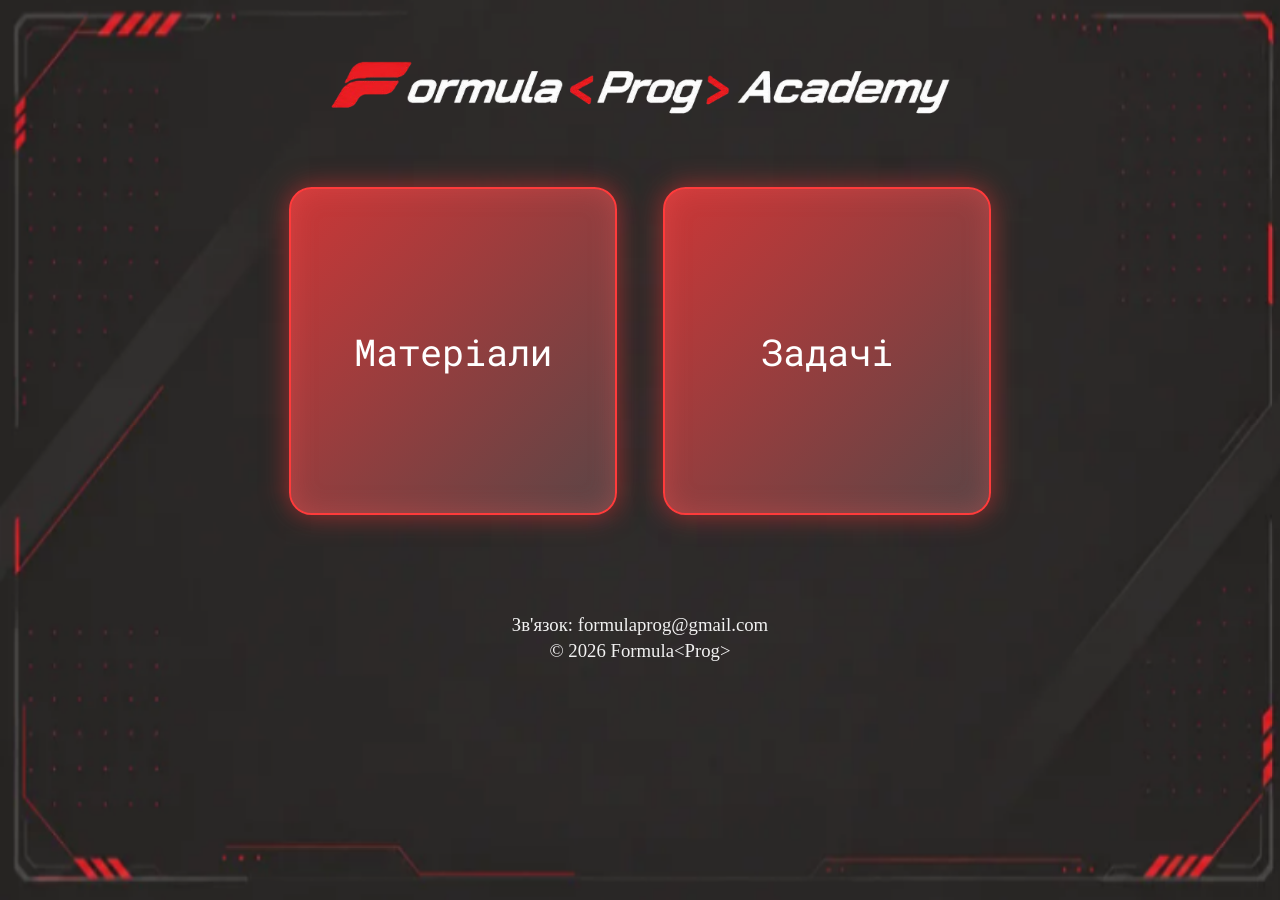
<file: index.html>
<!DOCTYPE html>
<html lang="uk">
<head>
  <meta charset="UTF-8">
  <meta name="viewport" content="width=device-width, initial-scale=1">
  <title>Formula&lt;Prog&gt; Academy</title>
  <link rel="icon" type="image/png" href="img/favicon.png">
  <link rel="apple-touch-icon" href="img/apple-touch-icon.png">
  <link rel="preconnect" href="https://fonts.googleapis.com">
  <link rel="preconnect" href="https://fonts.gstatic.com" crossorigin>
  <link href="https://fonts.googleapis.com/css2?family=Roboto:wght@400&family=Roboto+Mono&display=swap" rel="stylesheet">
  <link rel="stylesheet" href="css/style.css">
  <script src="js/scale.js"></script>
  <script src="js/owner.js?v=5"></script>
</head>
<body class="home">
  <main class="stage">
    <a class="logo" href="index.html"><img src="img/logo.png" alt="Formula&lt;Prog&gt; Academy"></a>

    <div class="cards">
      <a href="materials.html">Матеріали</a>
      <a href="tasks.html">Задачі</a>
    </div>

    <footer>
      Зв'язок: <span class="email">formulaprog@gmail.com</span><br>
      © 2026 Formula&lt;Prog&gt;
    </footer>
  </main>
</body>
</html>
</file>
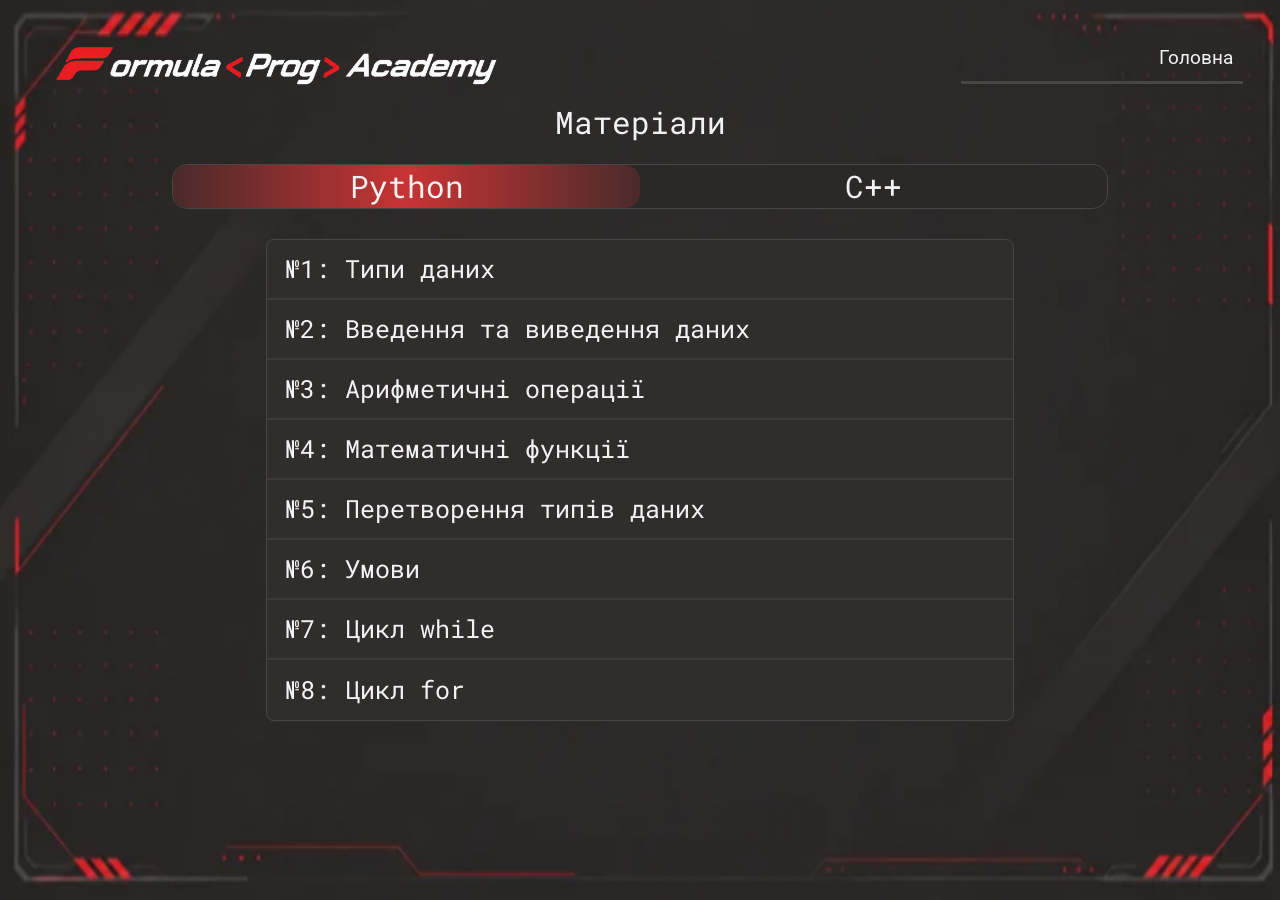
<file: materials.html>
<!DOCTYPE html>
<html lang="uk">
<head>
  <meta charset="UTF-8">
  <meta name="viewport" content="width=device-width, initial-scale=1">
  <title>Матеріали</title>
  <link rel="icon" type="image/png" href="img/favicon.png">
  <link rel="apple-touch-icon" href="img/apple-touch-icon.png">
  <link rel="preconnect" href="https://fonts.googleapis.com">
  <link rel="preconnect" href="https://fonts.gstatic.com" crossorigin>
  <link href="https://fonts.googleapis.com/css2?family=Roboto:wght@400&family=Roboto+Mono&display=swap" rel="stylesheet">
  <link rel="stylesheet" href="css/style.css">
  <script src="js/scale.js"></script>
  <script src="js/owner.js?v=5"></script>
</head>
<body data-page="materials">
  <main class="stage">
    <a class="logo" href="index.html"><img src="img/logo.png" alt="Formula&lt;Prog&gt; Academy"></a>

    <nav>
      <a href="index.html">Головна</a>
    </nav>

    <h1 class="title">Матеріали</h1>
    <div class="tabs" id="tabs"></div>
    <div class="list" id="list"></div>
  </main>

  <script src="js/data.js"></script>
  <script src="js/app.js"></script>
</body>
</html>
</file>
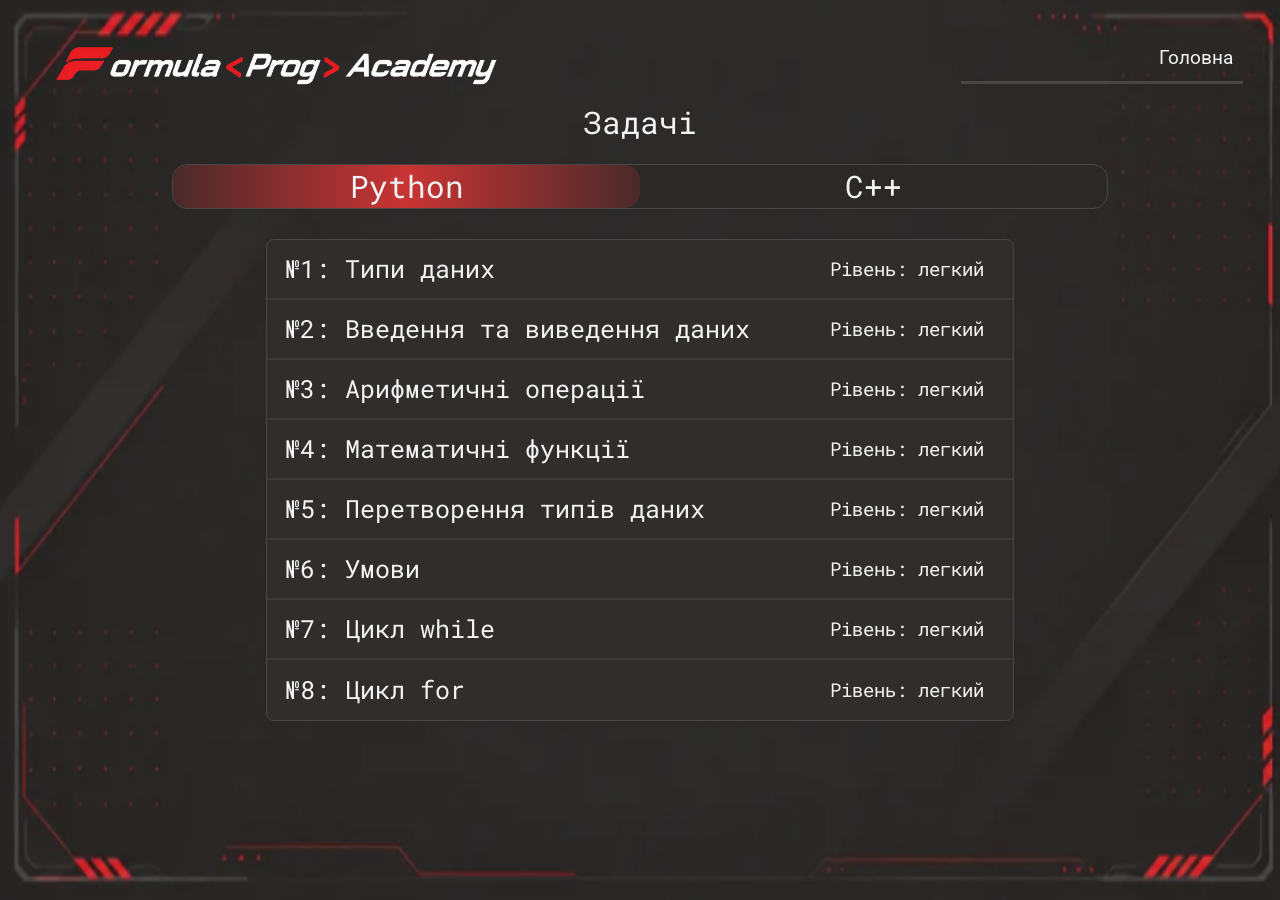
<file: tasks.html>
<!DOCTYPE html>
<html lang="uk">
<head>
  <meta charset="UTF-8">
  <meta name="viewport" content="width=device-width, initial-scale=1">
  <title>Задачі</title>
  <link rel="icon" type="image/png" href="img/favicon.png">
  <link rel="apple-touch-icon" href="img/apple-touch-icon.png">
  <link rel="preconnect" href="https://fonts.googleapis.com">
  <link rel="preconnect" href="https://fonts.gstatic.com" crossorigin>
  <link href="https://fonts.googleapis.com/css2?family=Roboto:wght@400&family=Roboto+Mono&display=swap" rel="stylesheet">
  <link rel="stylesheet" href="css/style.css">
  <script src="js/scale.js"></script>
  <script src="js/owner.js?v=5"></script>
</head>
<body data-page="tasks">
  <main class="stage">
    <a class="logo" href="index.html"><img src="img/logo.png" alt="Formula&lt;Prog&gt; Academy"></a>

    <nav>
      <a href="index.html">Головна</a>
    </nav>

    <h1 class="title">Задачі</h1>
    <div class="tabs" id="tabs"></div>
    <div class="list" id="list"></div>
  </main>

  <script src="js/data.js"></script>
  <script src="js/app.js"></script>
</body>
</html>
</file>
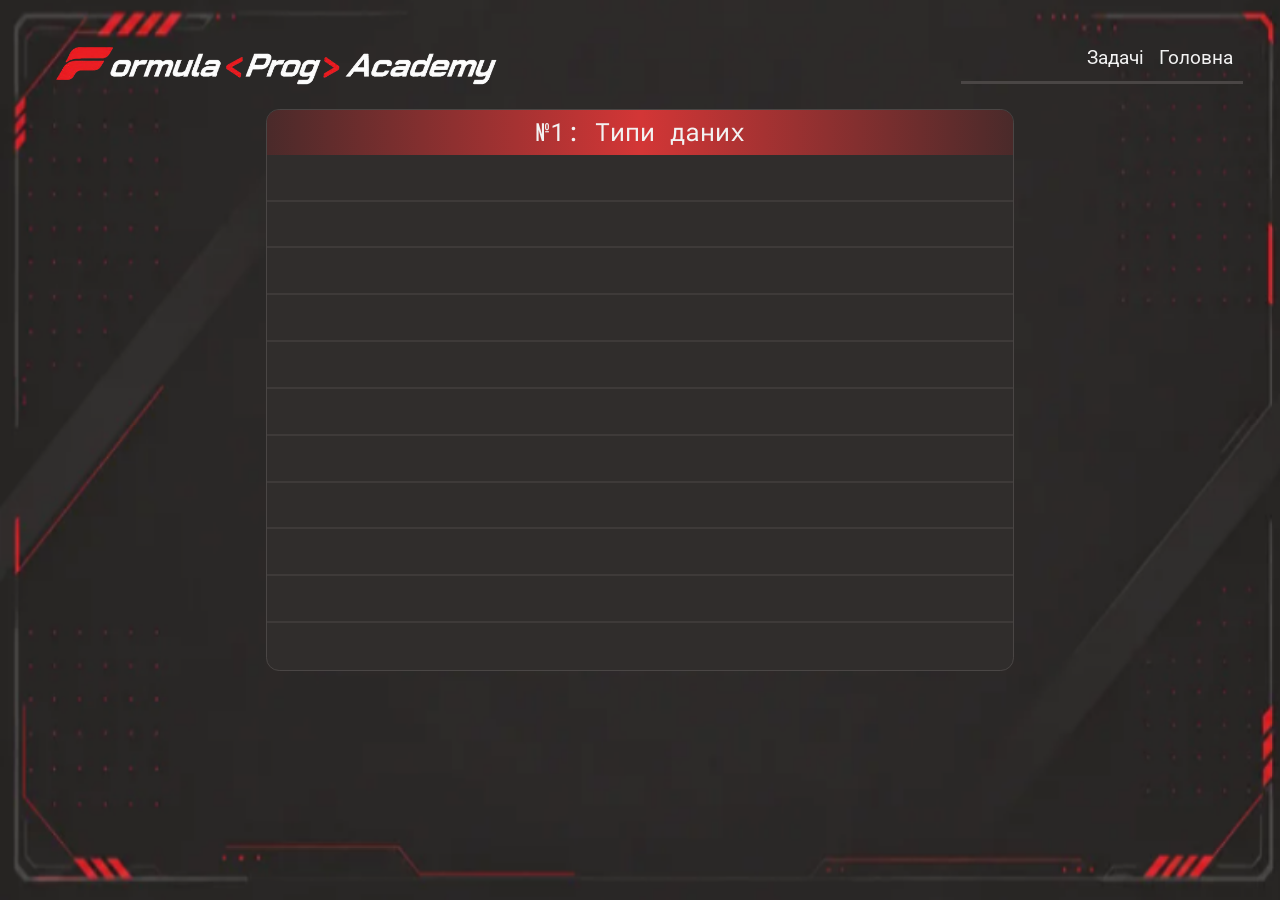
<file: topic-tasks.html>
<!DOCTYPE html>
<html lang="uk">
<head>
  <meta charset="UTF-8">
  <meta name="viewport" content="width=device-width, initial-scale=1">
  <title>Тема</title>
  <link rel="icon" type="image/png" href="img/favicon.png">
  <link rel="apple-touch-icon" href="img/apple-touch-icon.png">
  <link rel="preconnect" href="https://fonts.googleapis.com">
  <link rel="preconnect" href="https://fonts.gstatic.com" crossorigin>
  <link href="https://fonts.googleapis.com/css2?family=Roboto:wght@400&family=Roboto+Mono&display=swap" rel="stylesheet">
  <link rel="stylesheet" href="css/style.css">
  <script src="js/scale.js"></script>
  <script src="js/owner.js?v=5"></script>
</head>
<body data-page="topic-tasks">
  <main class="stage">
    <a class="logo" href="index.html"><img src="img/logo.png" alt="Formula&lt;Prog&gt; Academy"></a>

    <nav>
      <a id="back" href="#">Задачі</a>
      <a href="index.html">Головна</a>
    </nav>

    <section class="panel">
      <h2 id="h"></h2>
      <div id="body"></div>
    </section>
  </main>

  <script src="js/data.js"></script>
  <script src="js/app.js"></script>
</body>
</html>
</file>
<file: css/style.css>
/* ==========================================================
   Formula<Prog> Academy
   Макет: 1366 x 768. Від 801px сторінка масштабується
   пропорційно (див. js/scale.js), нижче — мобільна версія.
   ========================================================== */

:root {
  --panel: #302d2c;
  --line: #4a4645;
  --red: #d62e2e;
  --text: #f2f2f2;
}

* {
  box-sizing: border-box;
  margin: 0;
  padding: 0;
}

html {
  background: #262321;
}

body {
  color: var(--text);
  font-family: Roboto, sans-serif;
}

/* Фон: окремий шар, що завжди займає весь екран пристрою.
   Щоб змінити розмір картинки — міняй "100% 100%" нижче
   (cover = без розтягування, але з обрізанням країв). */
body::before {
  content: "";
  position: fixed;
  inset: 0;
  z-index: -1;
  background: url("../img/bg.png") 0 0 / 100% 100% no-repeat;
}

/* ---------- Загальний каркас сторінки ---------- */

.stage {
  display: flow-root;
  position: relative;
  width: 1366px;
  min-height: var(--h, 768px);
  margin: 0 auto;
  padding-bottom: 54px;
}

.logo {
  position: absolute;
  top: 40px;
  left: 46px;
  display: block;
}

.logo img {
  display: block;
  width: 497px;
  height: auto;
}

/* ---------- Навігація справа зверху ---------- */

nav {
  position: absolute;
  top: 50px;
  right: 40px;
  display: flex;
  justify-content: flex-end;
  gap: 16px;
  width: 300px;
  padding: 0 10px 12px 0;
  border-bottom: 4px solid var(--line);
  font-size: 20px;
  line-height: 24px;
}

nav a {
  color: var(--text);
  text-decoration: none;
}

nav a:hover {
  text-decoration: underline;
}

a:focus-visible,
button:focus-visible {
  outline: 2px solid var(--red);
  outline-offset: 2px;
}

/* ---------- Заголовок і вкладки Python / C++ ---------- */

h1.title {
  margin-top: 112px;
  font: 400 33px/38px "Roboto Mono", monospace;
  text-align: center;
}

.tabs {
  display: grid;
  grid-template-columns: 1fr 1fr;
  width: 998px;
  height: 48px;
  margin: 25px auto 0;
  border: 1px solid var(--line);
  border-radius: 16px;
  background: #2b2827;
  overflow: hidden;
}

.tabs button {
  border: 0;
  border-radius: 16px;
  background: none;
  color: var(--text);
  font: 400 33px/46px "Roboto Mono", monospace;
  cursor: pointer;
}

.tabs button.active {
  background: linear-gradient(90deg, #4a2a2a, #c93434 50%, #4a2a2a);
}

/* ---------- Список тем (рядки по 64px) ---------- */

.list {
  width: 798px;
  margin: 32px auto 0;
  border: 1px solid var(--line);
  border-radius: 8px;
  background: var(--panel);
  overflow: hidden;
}

.row {
  display: flex;
  justify-content: space-between;
  align-items: center;
  height: 64px;
  padding: 0 31px 0 19px;
  border-bottom: 3px solid #3e3a39;
  color: var(--text);
  text-decoration: none;
  font: 400 26.5px "Roboto Mono", monospace;
}

.row:last-child {
  border-bottom: 0;
}

a.row:hover > :first-child {
  color: var(--red);
  text-decoration: underline;
}

.row small {
  font: 400 20px "Roboto Mono", monospace;
  white-space: nowrap;
}

/* ---------- Сторінка теми / таблиця задач ---------- */

.panel {
  position: relative;
  width: 798px;
  min-height: 598px;
  margin: 116px auto 0;
  border: 1px solid var(--line);
  border-radius: 14px;
  background: var(--panel);
  overflow: hidden;
}

.panel h2 {
  height: 48px;
  background: linear-gradient(90deg, #4a2a2a, #d33636 50%, #4a2a2a);
  font: 400 26.5px/48px "Roboto Mono", monospace;
  text-align: center;
}

.views {
  position: absolute;
  top: 0;
  right: 18px;
  font: 400 15px/48px "Roboto Mono", monospace;
  color: rgba(255, 255, 255, 0.85);
}

.panel .list {
  width: auto;
  margin: 0;
  border: 0;
  border-radius: 0;
  background: none;
}

.panel .row {
  height: 50px;
  padding: 0 40px 0 29px;
  font: 400 24px "Times New Roman", serif;
}

/* Текст навчального матеріалу */

.material {
  padding: 31px 49px 40px;
  font: 19.5px/30px "Times New Roman", serif;
}

.material p {
  margin-bottom: 15px;
}

.material pre {
  display: flex;
  align-items: center;
  min-height: 40px;
  margin: 0 0 10px;
  padding: 8px 10px;
  border: 1px solid #8a3434;
  border-radius: 10px;
  background: #423d3d;
  font: 16px/1.4 Consolas, monospace;
  white-space: pre-wrap;
  overflow-x: auto;
}

.material p + pre {
  margin-top: 25px;
}

.material pre + p {
  margin-top: 28px;
}

.material p {
  white-space: pre-line;
}

.material h3 {
  margin: 20px 0 10px;
  font: 700 19.5px/30px "Times New Roman", serif;
}

.material .accent {
  color: #ff5a5a;
}

.material details {
  margin-bottom: 15px;
  padding: 10px 14px;
  border: 1px solid var(--line);
  border-radius: 10px;
  background: rgba(255, 255, 255, 0.03);
}

.material details[open] {
  padding-bottom: 0;
}

.material summary {
  font-weight: 700;
  cursor: pointer;
}

.material summary:hover {
  color: var(--red);
}

.material details > :nth-child(2) {
  margin-top: 14px;
}

/* ---------- Головна сторінка ---------- */

.home .logo {
  top: 51px;
  left: 334px;
}

.home .logo img {
  width: 698px;
}

.cards {
  position: absolute;
  top: 200px;
  left: 0;
  right: 0;
  display: flex;
  justify-content: center;
  gap: 50px;
}

.cards a {
  display: flex;
  justify-content: center;
  align-items: center;
  width: 350px;
  height: 350px;
  border: 3px solid #ff3b3b;
  border-radius: 24px;
  background: linear-gradient(135deg, #cc3737, #5a4546);
  box-shadow:
    0 0 28px rgba(255, 50, 50, 0.55),
    inset 0 0 28px rgba(255, 90, 90, 0.3);
  color: #fff;
  font: 400 40px "Roboto Mono", monospace;
  text-decoration: none;
  transition: box-shadow 0.2s;
}

.cards a:hover {
  box-shadow:
    0 0 52px rgba(255, 50, 50, 0.9),
    inset 0 0 36px rgba(255, 90, 90, 0.45);
}

footer {
  position: absolute;
  top: 653px;
  left: 0;
  right: 0;
  font: 20px/28px "Times New Roman", serif;
  text-align: center;
}

footer .email {
  cursor: pointer;
}

footer .email:hover {
  color: var(--red);
}

/* ---------- Масштабування під ширину екрана (від 801px) ---------- */

@media (min-width: 801px) {
  .stage {
    zoom: var(--z, 1);
  }
}

/* ---------- Телефони: блоки одне під одним ---------- */

@media (max-width: 800px) {
  .stage {
    width: auto;
    min-height: 100vh;
    padding: 0 16px 32px;
  }

  .logo,
  .home .logo {
    position: static;
    padding-top: 22px;
  }

  .logo img,
  .home .logo img {
    width: min(100%, 360px);
    margin: 0 auto;
  }

  nav {
    position: static;
    width: 100%;
    margin-top: 10px;
  }

  h1.title {
    margin-top: 22px;
    font-size: 26px;
  }

  .tabs,
  .list,
  .panel {
    width: 100%;
  }

  .tabs button {
    font-size: 22px;
  }

  .panel {
    min-height: 0;
    margin-top: 22px;
  }

  .row {
    gap: 10px;
    height: auto;
    min-height: 52px;
    padding: 8px 14px;
    font-size: 16px;
  }

  .row small {
    font-size: 12px;
  }

  .views {
    position: static;
    padding: 8px 18px 0;
    font-size: 14px;
    line-height: 1.4;
    text-align: right;
  }

  .panel h2 {
    height: auto;
    min-height: 48px;
    padding: 8px;
    font-size: 20px;
  }

  .panel .row {
    min-height: 46px;
    padding: 8px 16px;
    font-size: 18px;
  }

  .material {
    padding: 20px 18px 28px;
    font-size: 18px;
    line-height: 1.5;
  }

  .material pre {
    font-size: 14px;
  }

  .home .stage {
    display: flex;
    flex-direction: column;
  }

  .cards {
    position: static;
    flex-direction: column;
    gap: 20px;
    margin: 30px 0;
  }

  .cards a {
    width: 100%;
    height: 150px;
    font-size: 30px;
  }

  footer {
    position: static;
    font-size: 16px;
  }
}

@media (prefers-reduced-motion: reduce) {
  .cards a {
    transition: none;
  }
}
</file>
